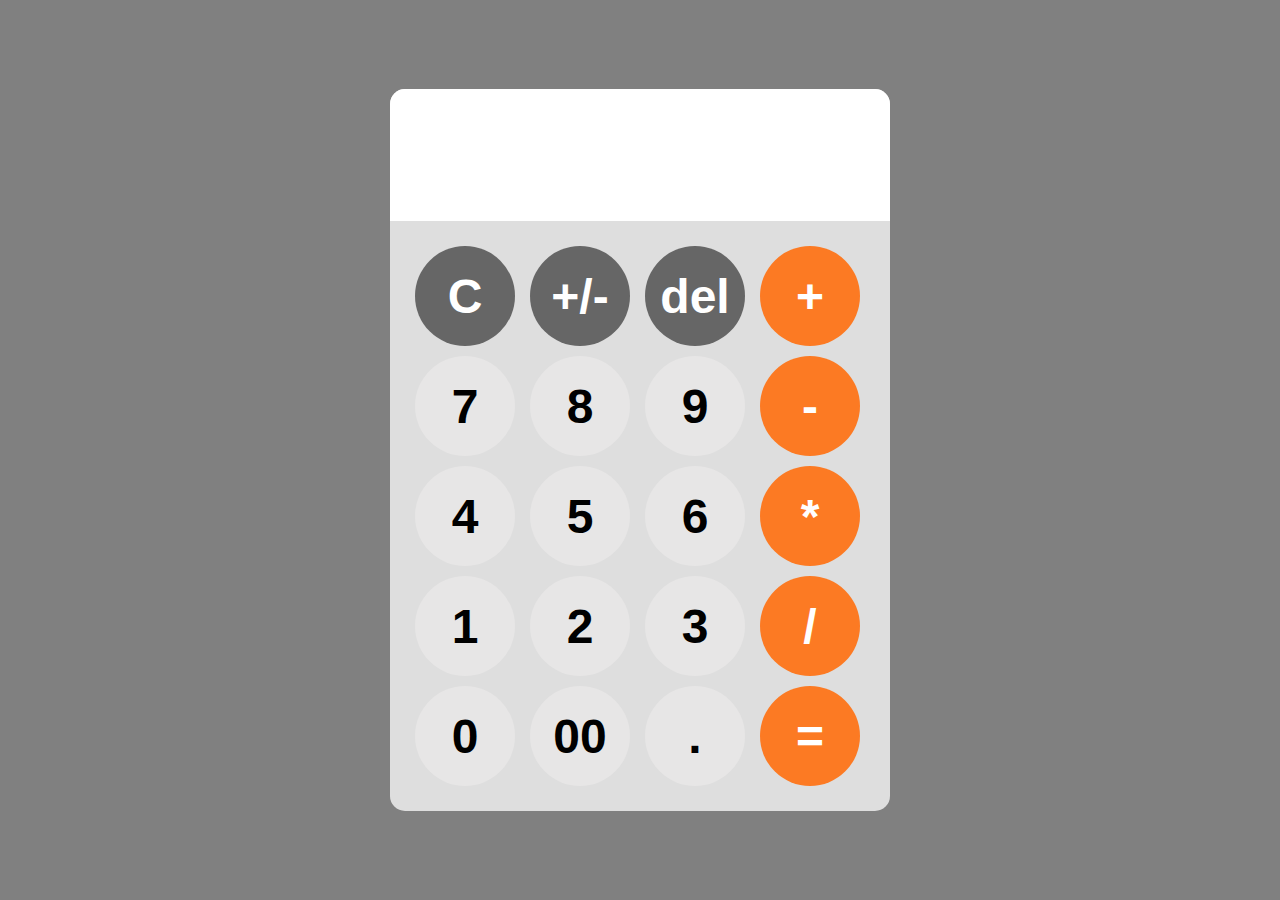
<file: calculator/main.html>
<!DOCTYPE html>
<html lang="en">
<head>
    <meta charset="UTF-8">
    <meta name="viewport" content="width=device-width, initial-scale=1.0">
    <title>Calculator</title>
    <link rel="stylesheet" href="style.css">
</head>
<body>
    
    <div  class="calculator">
        <input type="text" id="display" readonly>
        <div  class="btn">
        <button class="button btn-3">C</button>
        <button class="button btn-3">+/-</button>
        <button class="button btn-3">del</button>
        <button class="button button-1">+</button>

        <button class="button">7</button>
        <button class="button">8</button>
        <button class="button">9</button>
        <button class="button button-1">-</button>

        <button class="button">4</button>
        <button class="button">5</button>
        <button class="button">6</button>
        <button class="button button-1">*</button>

        <button class="button">1</button>
        <button class="button">2</button>
        <button class="button">3</button>
        <button class="button button-1">/</button>

        <button class="button">0</button>
        <button class="button">00</button>
        <button class="button">.</button>
        <button class="button button-1">=</button>
    </div>
</div>
<script src="script.js"></script>
    
</body>
</file>
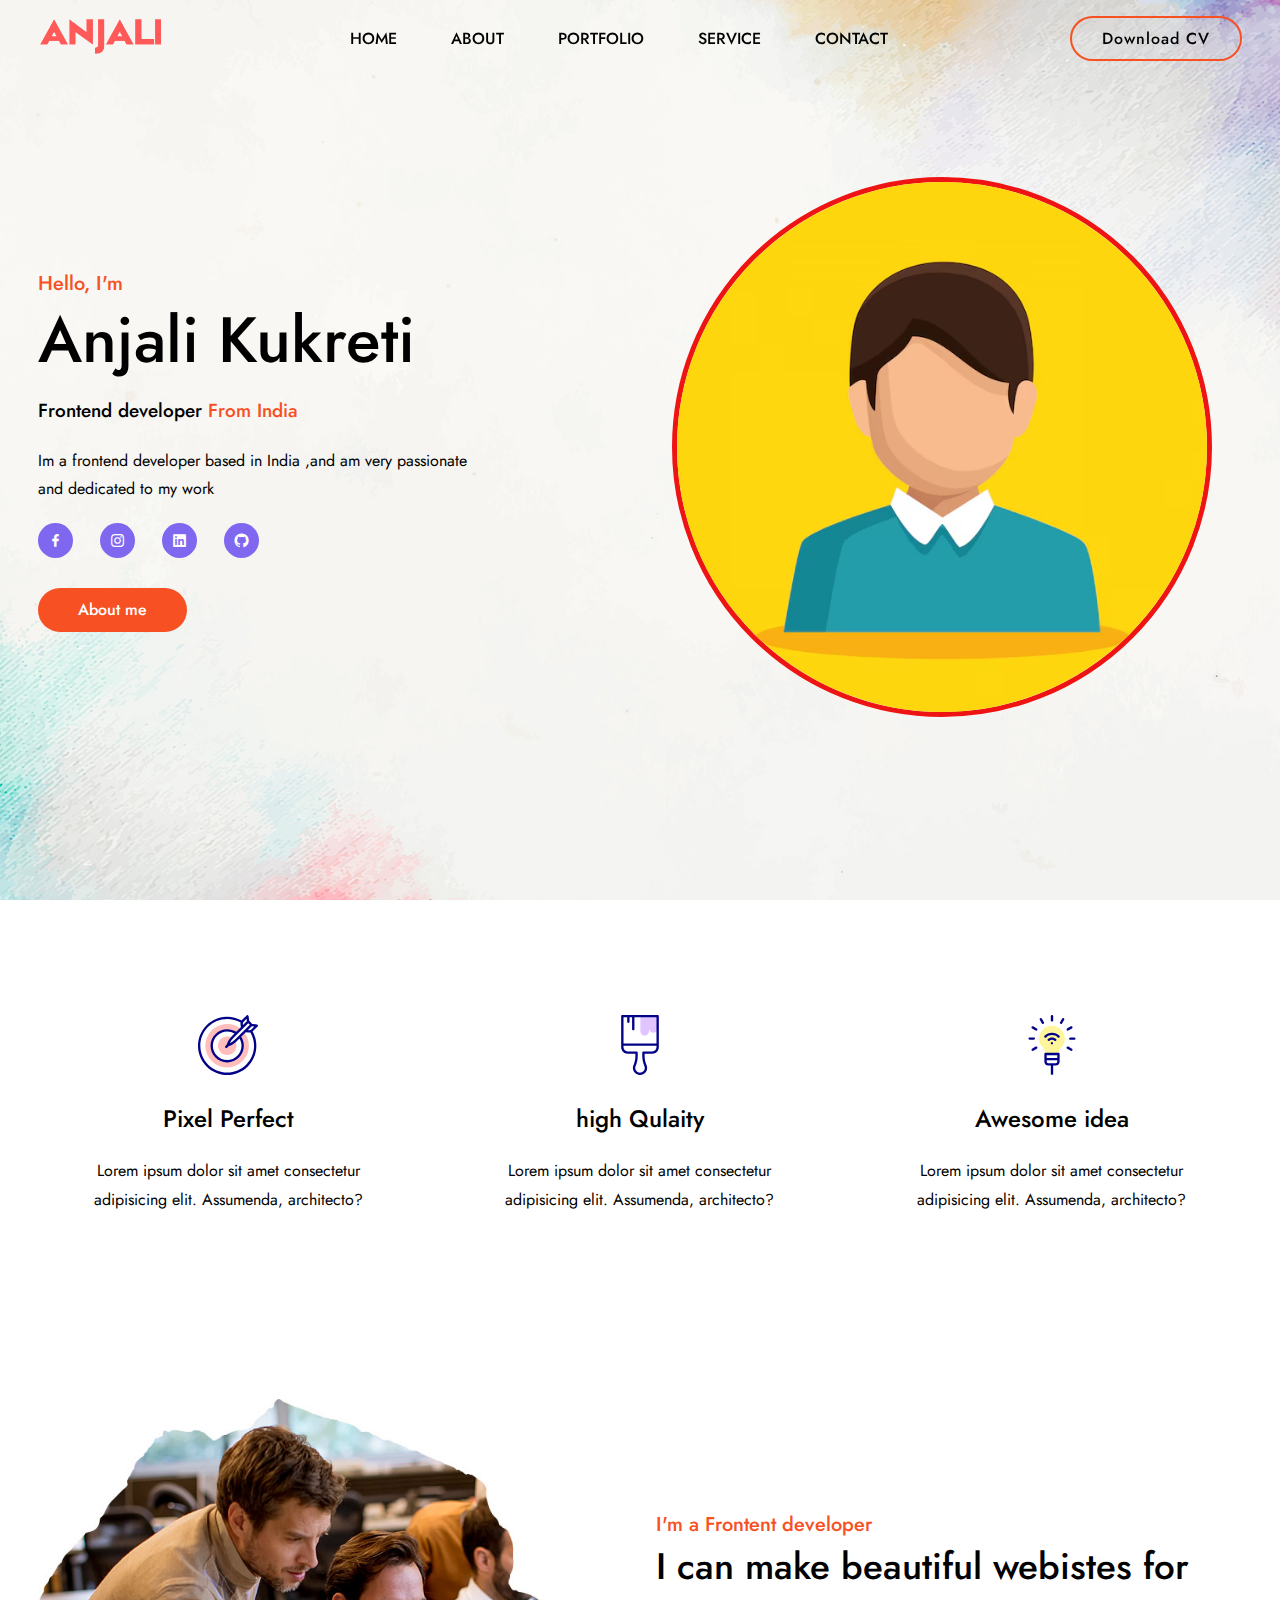
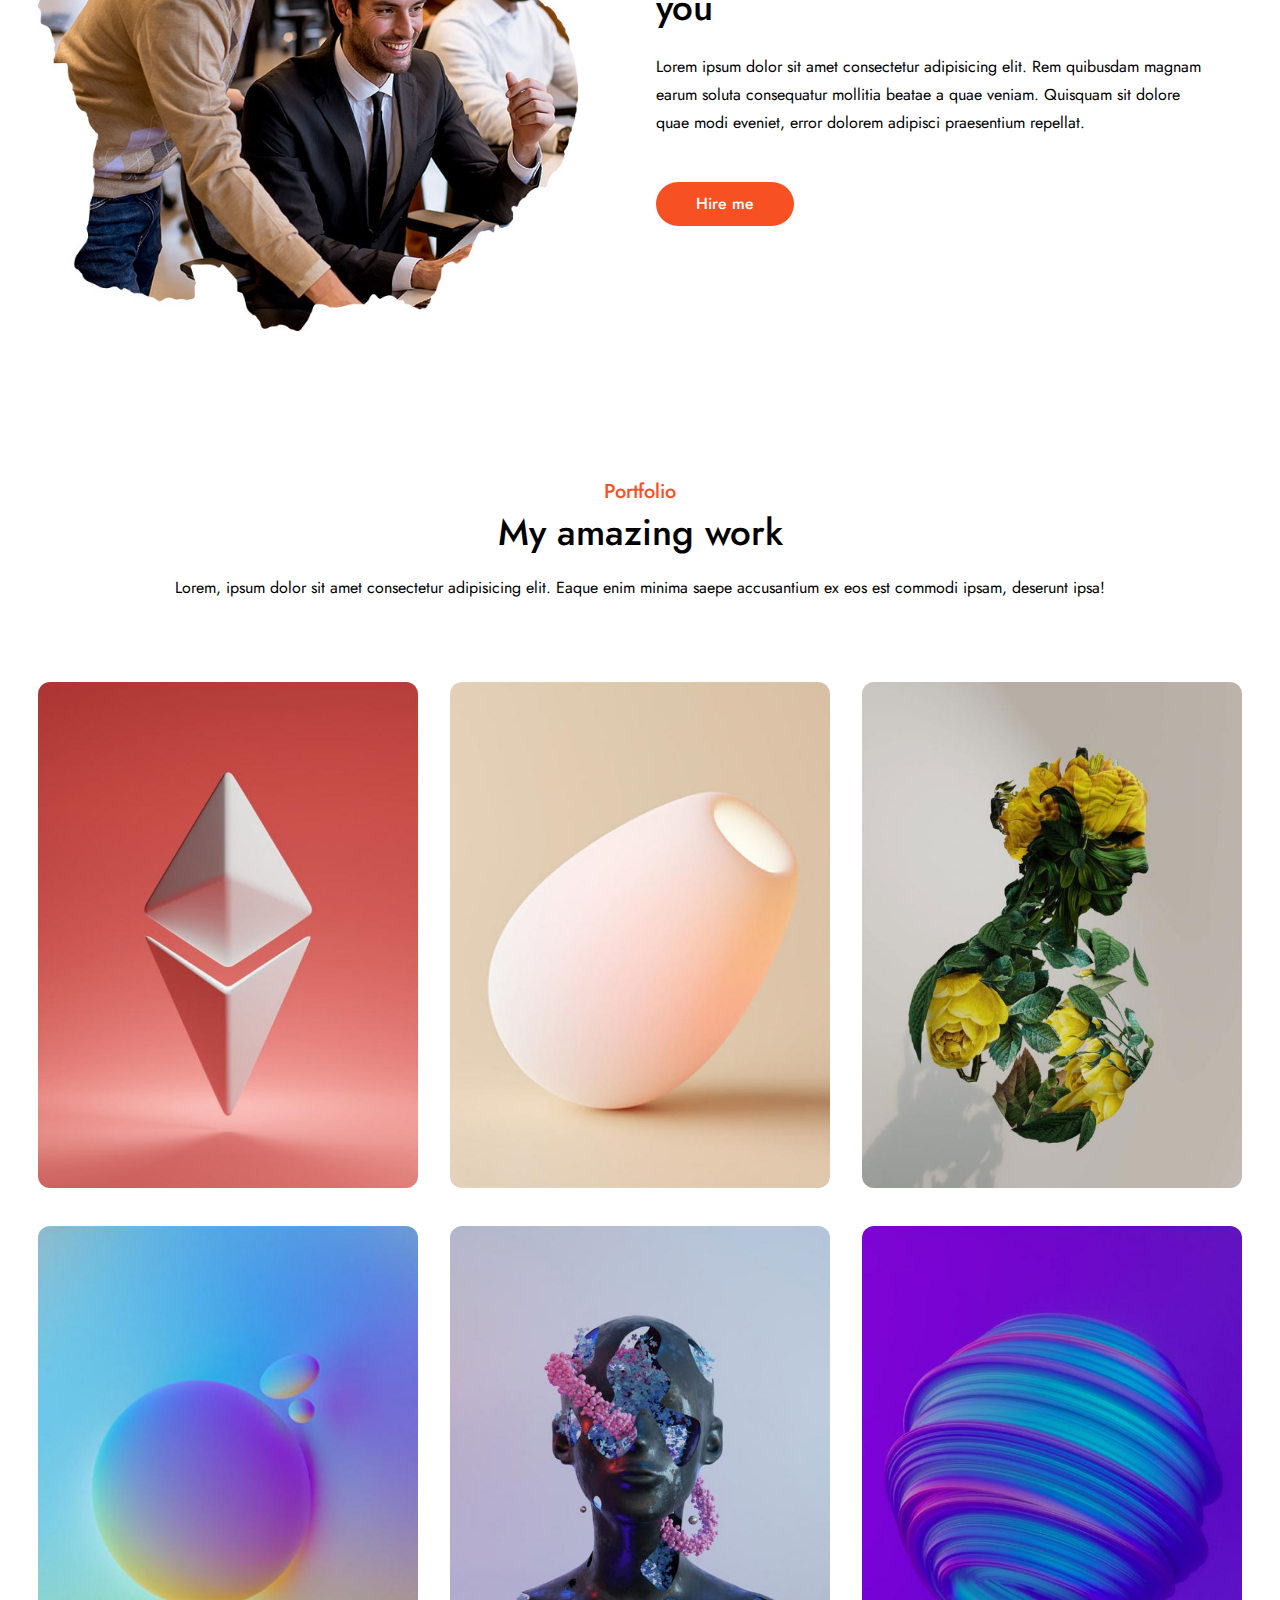
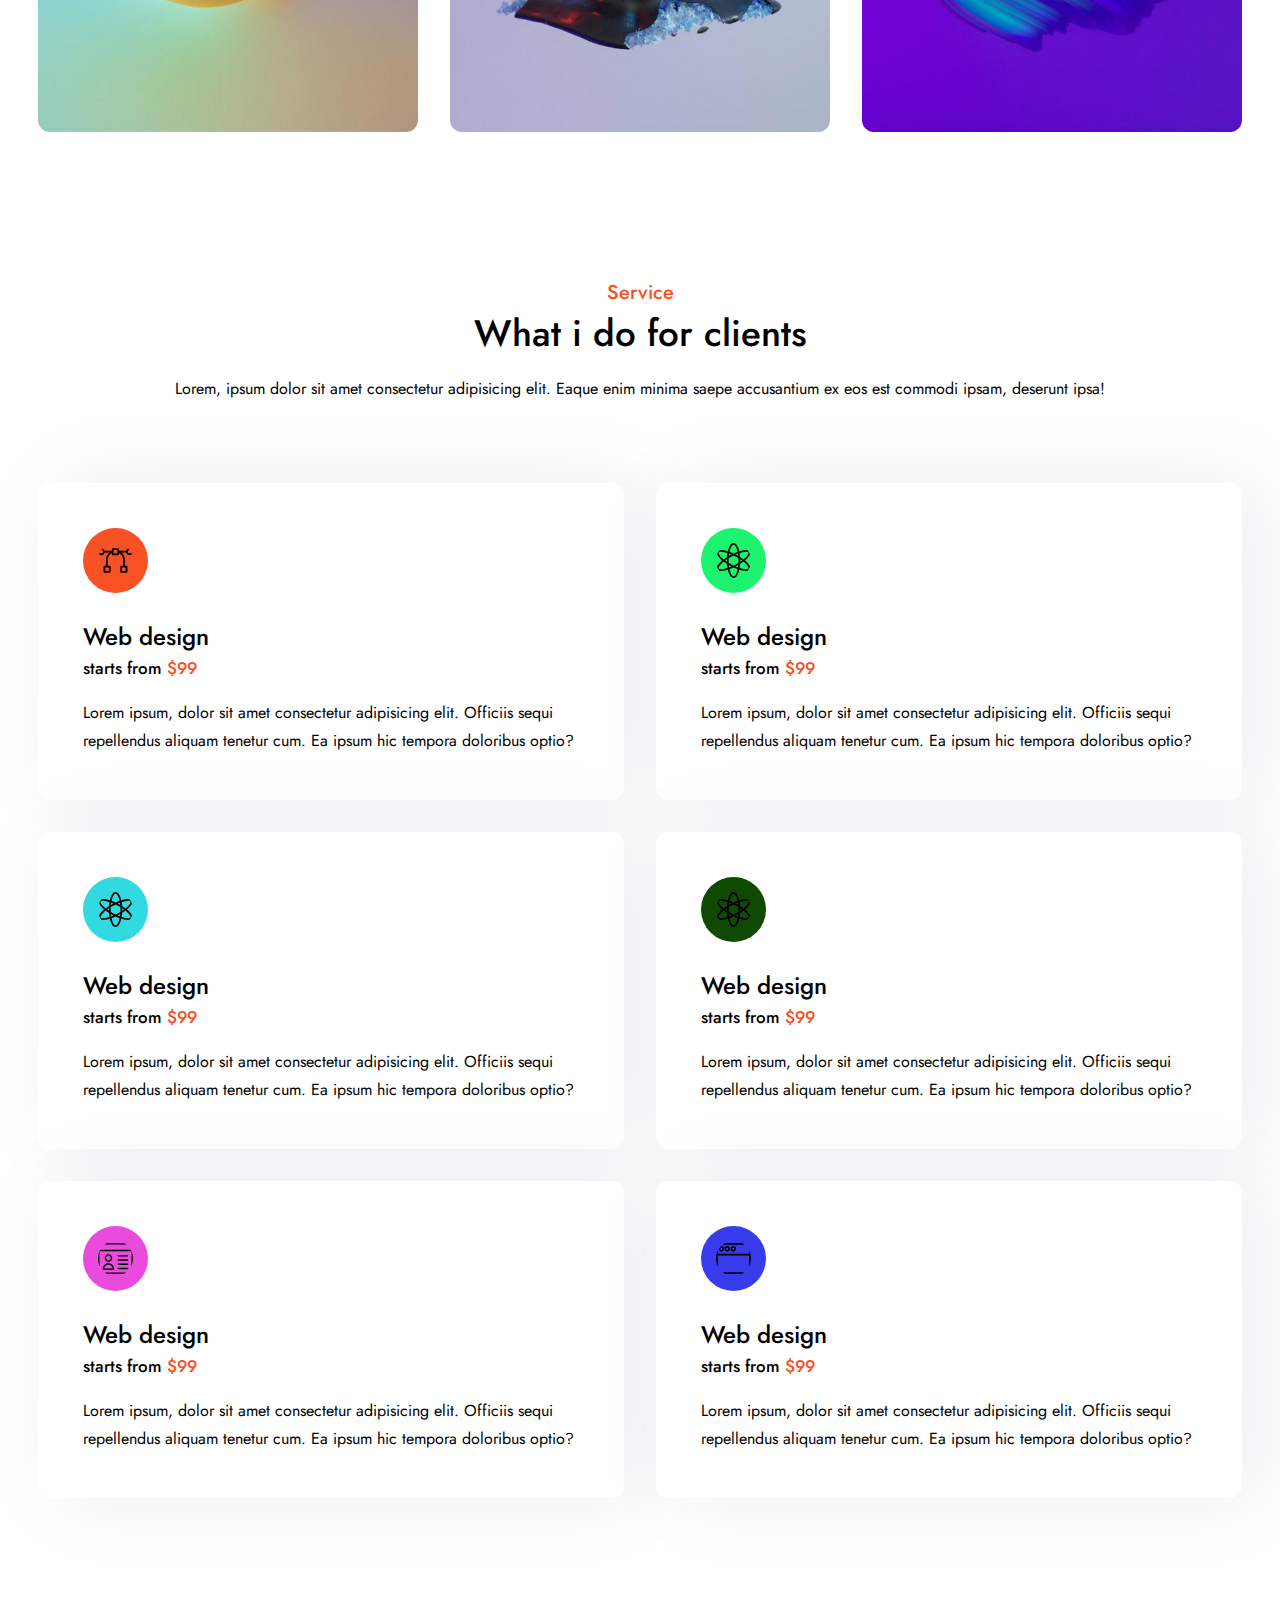
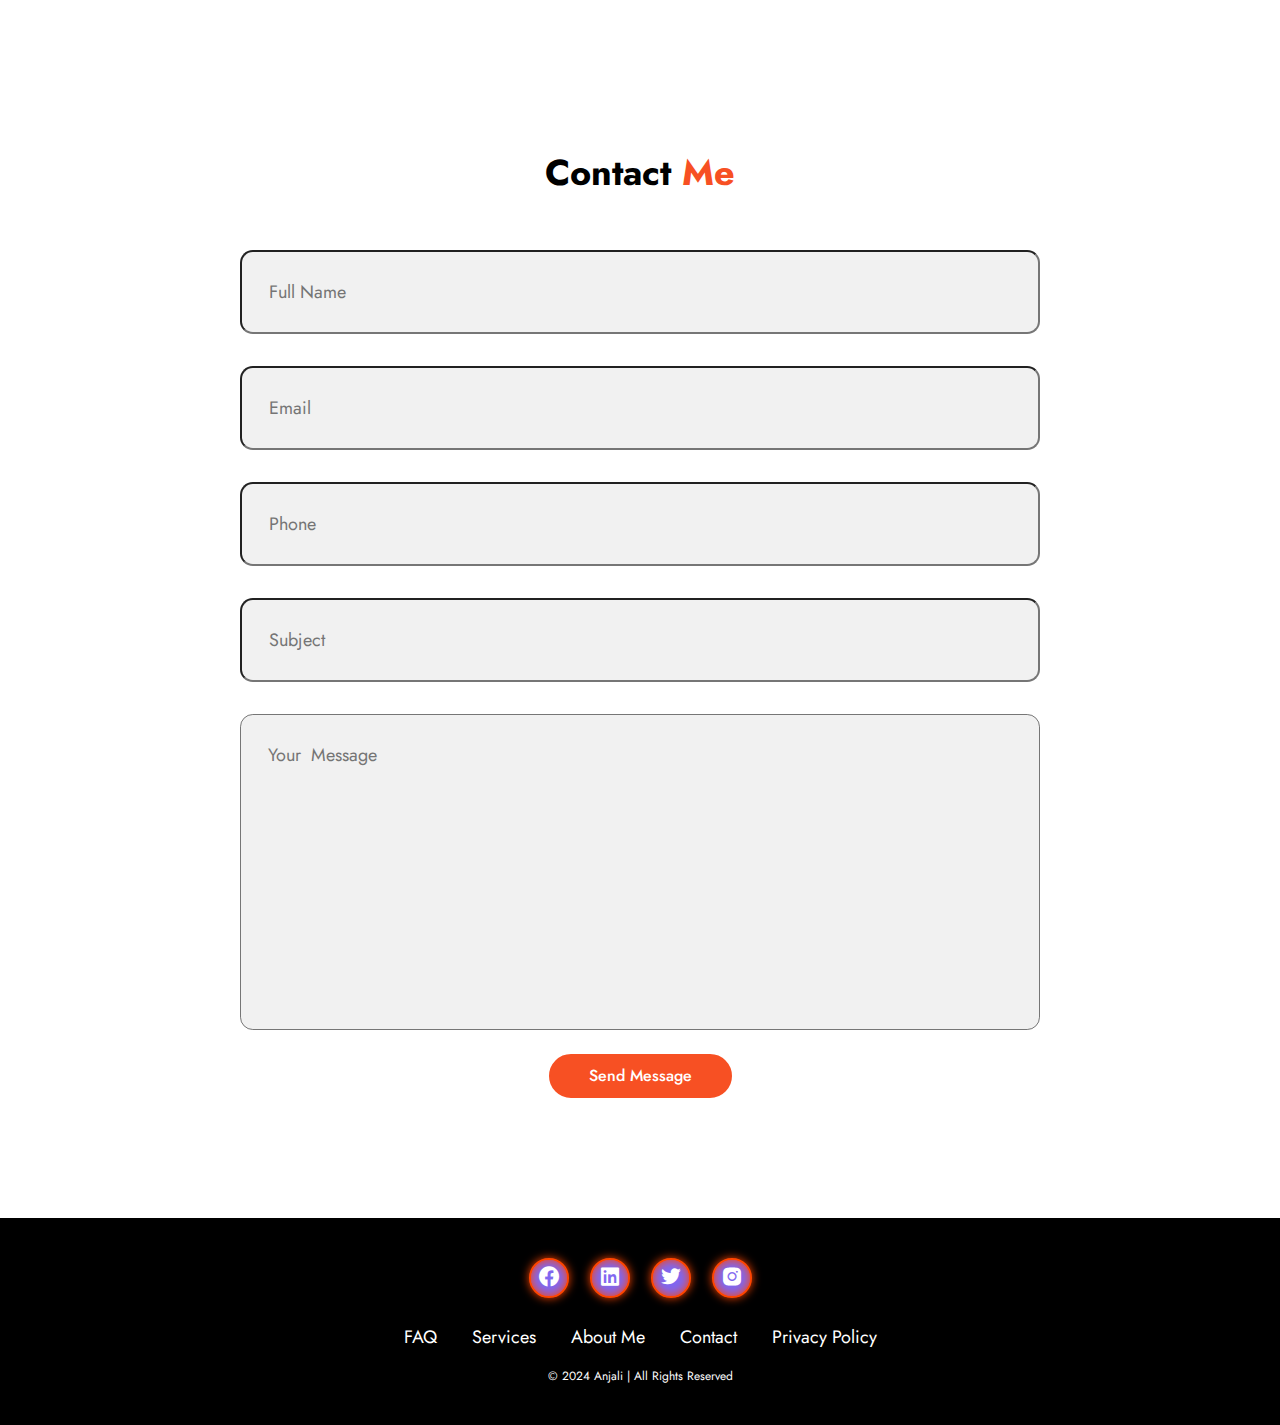
<file: portflio/main.html>
<!DOCTYPE html>
<html lang="en">
<head>
    <meta charset="UTF-8">
    <meta name="viewport" content="width=device-width, initial-scale=1.0">
    <title>Document</title>
    <link rel="stylesheet" href="style.css">

    <link rel="stylesheet"
    href="https://unpkg.com/boxicons@latest/css/boxicons.min.css">

    <link rel="preconnect" href="https://fonts.googleapis.com">
    <link rel="preconnect" href="https://fonts.gstatic.com" crossorigin>
    <link href="https://fonts.googleapis.com/css2?family=Jost:ital,wght@0,100..900;1,100..900&family=Poppins:ital,wght@0,100;0,200;0,300;0,400;0,500;0,600;0,700;0,800;0,900;1,100;1,200;1,300;1,400;1,500;1,600;1,700;1,800;1,900&display=swap" rel="stylesheet">


  </head>
</head>
<body>
    <header>
        <a href="#" class="logo"><img src="text (1).png"></a>
        <div class="bx bx-menu" id="menu-icon"></div>
       
       <ul class="navlist">
          <li><a href="#home ">HOME</a></li>
          <li><a href="#">ABOUT</a></li>
          <li><a href="#">PORTFOLIO</a></li>
          <li><a href="#">SERVICE</a></li>
          <li><a href="#">CONTACT</a></li>

       </ul>
    <a href="resume.pdf" target="_blank" download class="top-btn">Download CV</a>   




    </header>
    <section class="home" id="home">
      <div class="hometext">
        <h3>Hello, I'm</h3>
        <h1>Anjali Kukreti</h1>
        <h5>Frontend developer <span>From India</span></h5>
        <p>Im a frontend developer based in India ,and am very passionate<br> and dedicated to my work</p>
        <div class="social">
        <a href="#"><i class='bx bxl-facebook'></i></a>
        <a href="#"><i class='bx bxl-instagram' ></i></a>
        <a href="#"><i class='bx bxl-linkedin-square' ></i></a>
        <a href="#"><i class='bx bxl-github' ></i></a>

        </div>
        <a href="#" class="btn">About me</a>
      </div>
      <div class="home-img">
        <img  class="man-1"   src="man.avif">
      </div>
</section>
<!--------------------items--------------------->
<section class="sub-service">
  <div class="items">
    <div class="sub-box">
      <div class="sub-img">
        <img src="target.svg">
      </div>
      <h3>Pixel Perfect</h3>
      <p>Lorem ipsum dolor sit amet consectetur adipisicing elit. Assumenda, architecto?</p>
    </div> 

    <div class="sub-box">
      <div class="sub-img">
        <img src="brush.svg">
      </div>
      <h3>high Qulaity</h3>
      <p>Lorem ipsum dolor sit amet consectetur adipisicing elit. Assumenda, architecto?</p>
    </div>

    <div class="sub-box">
      <div class="sub-img">
        <img src="energy.svg">
      </div>
      <h3>Awesome idea</h3>
      <p>Lorem ipsum dolor sit amet consectetur adipisicing elit. Assumenda, architecto?</p>
    </div>
  </div>
</section>

<section class="about" id=""about>
  <div class="about-img">
    <img src="about.jpg">
  </div>
  <div class="about-text">
    <h3>I'm a Frontent developer</h3>
    <h2>I can make beautiful webistes for you</h2>
    <p>Lorem ipsum dolor sit amet consectetur adipisicing elit. Rem quibusdam magnam earum soluta consequatur mollitia beatae a quae veniam. Quisquam sit dolore quae modi eveniet, error dolorem adipisci praesentium repellat.</p>
    <a href="#" class="btn">Hire me</a>
  </div>
</section>
<!----------portfolio-------------------------------->
<section class="portfolio" id="portfolio">
  <div class="heading">
    <h3>Portfolio</h3>
    <h2>My amazing work</h2>
    <p>Lorem, ipsum dolor sit amet consectetur adipisicing elit. Eaque enim minima saepe accusantium ex eos est commodi ipsam, deserunt ipsa!</p>
  </div>

<div class="portfolio-content">
  
  <div class="col">
    <img src="work1.jpg">
  <div class="layer">
    <h3>Web design</h3>
    <h5>popup</h5>
  </div>
</div>


<div class="col">
  <img src="work2.jpg">
<div class="layer">
  <h3>Web design</h3>
  <h5>popup</h5>
</div>
</div>

<div class="col">
  <img src="work3.jpg">
<div class="layer">
  <h3>Web design</h3>
  <h5>popup</h5>
</div>
</div>

<div class="col">
  <img src="work4.jpg">
<div class="layer">
  <h3>Web design</h3>
  <h5>popup</h5>
</div>
</div>

<div class="col">
  <img src="work5.jpg">
<div class="layer">
  <h3>Web design</h3>
  <h5>popup</h5>
</div>
</div>

<div class="col">
  <img src="work6.jpg">
<div class="layer">
  <h3>Web design</h3>
  <h5>popup</h5>
</div>
</div>

</div>
</section>
<!----------------service----------------------------->
<section class="service" id="service">
  <div class="heading">
    <h3>Service</h3>
    <h2>What i do for clients</h2>
    <p>Lorem, ipsum dolor sit amet consectetur adipisicing elit. Eaque enim minima saepe accusantium ex eos est commodi ipsam, deserunt ipsa!</p>
  </div>

  <div class="service-content">
    <div class="row">
      <div class="s s-one">
        <img src="anchor.svg">
      </div>
      <h3>Web design</h3>
      <h5>starts from <span>$99</span></h5>
      <p>Lorem ipsum, dolor sit amet consectetur adipisicing elit. Officiis sequi repellendus aliquam tenetur cum. Ea ipsum hic tempora doloribus optio?</p>
    </div>

    <div class="row">
      <div class="s s-two">
        <img src="physics.svg">
      </div>
      <h3>Web design</h3>
      <h5>starts from <span>$99</span></h5>
      <p>Lorem ipsum, dolor sit amet consectetur adipisicing elit. Officiis sequi repellendus aliquam tenetur cum. Ea ipsum hic tempora doloribus optio?</p>
    </div>


    <div class="row">
      <div class="s s-three">
        <img src="physics.svg">
      </div>
      <h3>Web design</h3>
      <h5>starts from <span>$99</span></h5>
      <p>Lorem ipsum, dolor sit amet consectetur adipisicing elit. Officiis sequi repellendus aliquam tenetur cum. Ea ipsum hic tempora doloribus optio?</p>
    </div>


    <div class="row">
      <div class="s s-four">
        <img src="physics.svg">
      </div>
      <h3>Web design</h3>
      <h5>starts from <span>$99</span></h5>
      <p>Lorem ipsum, dolor sit amet consectetur adipisicing elit. Officiis sequi repellendus aliquam tenetur cum. Ea ipsum hic tempora doloribus optio?</p>
    </div>

    <div class="row">
      <div class="s s-five">
        <img src="contact.svg">
      </div>
      <h3>Web design</h3>
      <h5>starts from <span>$99</span></h5>
      <p>Lorem ipsum, dolor sit amet consectetur adipisicing elit. Officiis sequi repellendus aliquam tenetur cum. Ea ipsum hic tempora doloribus optio?</p>
    </div>

    <div class="row">
      <div class="s s-six">
        <img src="web.svg">
      </div>
      <h3>Web design</h3>
      <h5>starts from <span>$99</span></h5>
      <p>Lorem ipsum, dolor sit amet consectetur adipisicing elit. Officiis sequi repellendus aliquam tenetur cum. Ea ipsum hic tempora doloribus optio?</p>
    </div>
  </section>

<!-------contact us ----------------------->

  <section class="contact-form">
    <h2 class="contact-me">Contact <span>Me</span></h2>

    <form action="#">
        <div class="input-box">
            <input type="text" placeholder="Full Name">
            <input type="email" placeholder="Email">
        </div>
        <div class="input-box">
            <input type="phone" placeholder="Phone" minlength="10" maxlength="10">
            <input type="text" placeholder="Subject">
        </div>

        <textarea name="" id="" cols="30" rows="10" placeholder="Your  Message"></textarea>
        <input type="submit" value="Send Message" class="btn-1">
    </form>
</section>


<footer class="footer">
    <div class="social">
        <a href="#"><i class='bx bxl-facebook-circle'></i></a>
        <a href="#"><i class='bx bxl-linkedin-square'></i></a>
        <a href="#"><i class='bx bxl-twitter'></i></a>
        <a href="#"><i class='bx bxl-instagram-alt'></i></a>
    </div>
    <ul class="list">
        <li>
            <a href="#">FAQ</a>
        </li>
        <li>
            <a href="#">Services</a>
        </li>
        <li>
            <a href="#">About Me</a>
        </li>
        <li>
            <a href="#">Contact</a>
        </li>
        <li>
            <a href="#">Privacy Policy</a>
        </li>
    </ul>
    <p class="copyright">&copy; 2024 Anjali | All Rights Reserved</p>
</footer>




   

    

   
    <script type="text/javascript" src="script.js"></script>
</body>
</html>
</file>
<file: calculator/style.css>
body{
    display: flex;
    justify-content: center;
    align-items: center;
    margin: 0;
    height: 100vh;
    background-color:grey;

}

.calculator{
    font-family: Arial, Helvetica, sans-serif;
    background-color:rgba(242, 242, 242, 0.822);
    border-radius: 15px;
    max-width: 500px;
    overflow: hidden;
}

#display{
    width: 100%;
    padding: 20px;
    font-size: 5rem;
    text-align: left;
    border: none;
    color: black;
    background-color: white;
}

.btn{
    display:grid;
    grid-template-columns: repeat(4,1fr);
    gap: 10px;
    padding: 25px;

}

button{
    width: 100px;
    height: 100px;
    border-radius: 50px;
    border: none;
    background-color: rgb(231, 230, 230);
    color: black;
    font-size: 3rem;
    font-weight: bold;
    cursor: pointer;
}

button:hover{
    background-color: rgb(102, 102, 102);
}

.button-1{
    background-color: rgb(252, 122, 35);
    color: white;
   
}
.button-1:hover{
    background-color: rgb(252, 149, 81);
}
.btn-3{
    background-color: rgba(92, 92, 92, 0.925);
    color: white;
    
}
.btn-3:hover{
    background-color: rgba(105, 105, 105, 0.781); 
}
</file>
<file: portflio/style.css>
*{
    margin:0;
    padding:0;
    box-sizing:border-box;
    font-family:"jost",sans-serif;
    list-style:none;
    text-decoration:none;
    scroll-behavior:smooth;
}
:root{
	--bg-color: #ffffff;
	--text-color: #000;
	--second-color: #a09dab;
	--main-color: #f75023;
	--big-font: 5rem;
	--h2-font: 3rem;
	--p-font: 1.1rem;
}
 body{ 
	background: var(--bg-color);
	color: var(--text-color);
}

 header{ 
	position:fixed; 
	width: 100%;
	top: 0;
	right: 0;
	z-index: 1000;
	display: flex;
	align-items: center;
	justify-content: space-between;
	background: transparent;
	padding: 30px 18%;
	transition: .3s;
	
}
.logo img{ 
	max-width: 100%;
	width:130px;
	height:auto;
}
 .navlist{ 
	display: flex;
}
.navlist li{ 
	position:relative;
}
 .navlist a{ 
	font-size: var(--p-font);
	color: var(--text-color);
	font-weight: 500;
	padding: 10px 27px;
}
 .navlist a::after{ 
	content: '';
	position: absolute;
	width: 0;
	height: 2px;
	background: var(--main-color);
	bottom: -3px;
	left: 0;
	transition: ease .40s;
}
 .navlist a:hover::after{ 
	width: 100%;
}
 #menu-icon{ 
	font-size: 35px;
	color: var(--text-color);
	z-index: 10001;
	cursor: pointer;
	display: none;
}
.top-btn{ 
	display: inline-block;
	padding: 9px 30px;
	background: transparent;
	border: 2px solid var(--main-color);
	border-radius: 30px;
	color: var(--text-color);
	letter-spacing: 1px;
	font-size: var(--p-font);
	font-weight: 500;
	transition: ease .50s;
}
.top-btn:hover{  
	transform: scale(1.1);
	background: var(--main-color);
	border: 2px solid var(--main-color);
	color: var(--bg-color);
}

 section{  
	padding: 100px 18%;
}
 .home{ 
	min-height: 100vh;
	height: 100%;
	width: 100%;
	background: url(background.jpg);
	background-size: cover;
	background-position: center;
	position: relative;
	display: grid;
	grid-template-columns: repeat(2, 1fr);
	align-items: center;
	grid-gap: 4rem;
}
 .hometext h1{   
	margin: 10px 0px 25px;
	font-size: var(--big-font);
	line-height: 1;
	font-weight: 500;
}
.hometext h5{
	margin-bottom:23px;
	font-size: 19px;
	font-weight: 500;
}
span{
	color: var(--main-color);
}
.hometext h3{
	color: var(--main-color); 
	font-size: 20px;
	font-weight: 500;
}
.hometext p{
	font-size: var(--p-font);
	color: var(--secound-color);
	line-height: 28px;
	margin-bottom: 20px;
}
  .social a{   
	width: 35px;
	height: 35px;
	border-radius: 50%;
	display: inline-flex;
	align-items: center;
	justify-content: center;
	background: rgba(128,103,240,1);
	font-size: 17px;
	color: var(--bg-color);
	margin-right: 22px;
	margin-bottom: 30px;
}
  .social a:hover{  
	transform: scale(1.1);
	background: var(--main-color);
	transition: .5s; 
}
.btn{ 
	display:inline-block;
	color: var(--bg-color);
	background: var(--main-color);
	font-size: var(--p-font);
	padding: 10px 40px;
	font-weight: 500;
	line-height: 24px;
	border-radius: 30px;
	transition: ease .40s;
}
.btn:hover{ 
	transform: scale(1.1); 
}
.btn-1{ 
	display:inline-block;
	color: var(--bg-color);
	background: var(--main-color);
	font-size: var(--p-font);
	padding: 10px 40px;
	font-weight: 500;
	line-height: 24px;
	border-radius: 30px;
	transition: ease .40s;
	border:2px solid white;
}
.btn-1:hover{ 
	transform: scale(1.1); 
}
.home-img img{ 
	max-width: 100%;
	width: 540px;
	height: auto;
}
header.sticky{  
	 background: var(--bg-color);
	 padding: 13px 18%; 
	 box-shadow: 0px 0px 10px rgba(143, 132, 132, 0.1); 
}

.items{   
	display: grid;
	grid-template-columns: repeat(auto-fit, minmax(220px, auto));
	grid-gap: 2rem;
	align-items: center;
	text-align: center;
}
.sub-box{   
	padding: 45px 45px 45px 45px;
	transition: ease .50s;
	cursor: pointer;
}
  .sub-img img{  
	max-width: 100%;
	width: 60px;
	height: auto;
	margin-bottom: 20px;
}
 .sub-box h3{   
	margin-bottom: 20px;
	font-size: 24px;
	font-weight: 500;
}
 .sub-box p{ 
	font-size: var(--p-font);
	color: var(--secound-color);
	line-height: 29px;
}
.sub-box:hover{ 
	background: #d4d1d1;
	box-shadow: 18px 0px 87px 0px rgba(13, 22, 126,0.07);
	border-radius: 12px;
	will-change: transform; 
	transform: perspective(1000px) rotateX(4.80deg) rotateY(10.23deg) scale3d(1.05,1.05,1.05); 
}

 .about{   
	display: grid;
	grid-template-columns: repeat(2, 2fr);
	align-items: center;
	grid-gap: 2rem;
}
 .about-img img{ 
	max-width: 100%;
	width: 540px;
	height: auto;
}
.about-text h2{ 
	font-size: var(--h2-font);
	font-weight: 500;
	margin: 8px 0px 25px;
	line-height: 1.1;
}
 .about-text h3{ 
	color: var(--main-color);
	font-size: 20px;
	font-weight: 500;
}
.about-text p{
	max-width: 550px;
	font-size: var(--p-font);
	color: var(--secound-color);
	line-height: 28px;
	margin-bottom: 45px;
}

 .heading{ 
	text-align: center;
}
 .heading h2{ 
	font-size: var(--h2-font);
	font-weight: 500;
	margin: 7px 0px 20px;
	line-height: 1.1;
}
 .heading h3{ 
	color: var(--main-color);
	font-size: 20px;
	font-weight: 500;
}
 .heading p{ 
	font-size: var(--p-font);
	color: var(--secound-color);
	line-height: 28px;
}
 .portfolio-content{ 
	display: grid;
	grid-template-columns: repeat(auto-fit, minmax(350px, auto));
	grid-gap: 2rem;
	align-items: center;
	margin-top: 5rem;
	text-align: center;
	cursor:pointer;
}
.col{ 
	position: relative;
}
.col img{ 
	max-width: 100%;
	width: 550px;
	height: auto;
	object-fit: cover;
	border-radius: 12px;
}
 .layer{ 
	background: transparent;
	height: 100%;
	width: 100%;
	position: absolute;
	top: 0;
	left: 0;
	border-radius: 12px;
	transition: all .40s;
}
 .layer:hover{ 
	background: linear-gradient(rgba(0,0,0,0.5) 0%, #191919);
}
 .layer h3{ 
	position: absolute;
	width: 100%;
	font-size: 25px;
	font-weight: 500;
	color: var(--bg-color);
	bottom: 0;
	left: 50%;
	transform: translateX(-50%);
	opacity: 0;
	transition: all .40s;
}
 .layer:hover h3{ 
	bottom: 52%;
	opacity: 1;
}

 .layer h5{ 
	position: absolute;
	width: 100%;
	font-size:17px;
	font-weight: 500;
	color: var(--bg-color);
	bottom: 0;
	left: 50%;
	transform: translateX(-50%);
	opacity: 0;
	transition: all .40s;
}
.layer:hover h5{
	bottom: 48%;
	opacity: 1;
}
 .service-content{   
	display: grid;
	grid-template-columns: repeat(auto-fit, minmax(400px, auto));
	grid-gap: 2rem;
	align-items: center;
	margin-top: 5rem;
}
.row{ 
	background: #ffffff;
	box-shadow: 18px 0px 87px 0px rgb(10 15 70 / 7%);
	border-radius: 12px;
	padding: 45px 45px 45px 45px;
	transition: ease .45s;
	cursor: pointer;
}
.s img{ 
	height: 65px;
	width: 65px;
	background: #f75124;
	padding: 15px;
	border-radius: 50%;
	margin-bottom: 20px;
}
.s.s-two img{
	background: #1cf36e;
}
.s.s-three img{
	background: #31dae0;
}
.s.s-four img{
	background: #104902;
}
.s.s-five img{
	background: #e94bdc;
}
.s.s-six img{
	background: #383beb;
}
.row h3{
	font-size: 24px;
	font-weight: 500;
	margin-bottom: 2px;
}
.row h5{
	font-size: 17px;
	font-weight: 500;
	margin-bottom: 19px;
}
.row p{
	font-size: var(--p-font);
	color: var(--secound-color);
	line-height: 28px;
}
.row:hover{
	will-change: transform;
	transform: perspective(1000px) rotateX(4.80deg) rotateY(10.23deg) scale3d(1.05,1.05,1.05);
}

.cta-box{   
	display: grid;
	grid-template-columns: repeat(auto-fit, minmax(220px, auto));
	grid-gap: 2rem;
	align-items:centre;
	margin-top: 5rem;
	text-align:centre;
}
.wrap{
	background: #ffffff;
	box-shadow: 18px 0px 87px 0px rgb(10 15 70 / 7%);
	border-radius: 12px;
	padding: 50px 50px 50px 50px;
	transition: ease .40s;
	cursor: pointer;
}
.one{
	background: #baebcd;
}
.two{
	background: #D9D1FA;
}
.three{
	background: #faedce;
}
.wrap h3{
	font-size: 24px;
	font-weight: 500;
	margin-bottom: 2px;
}
.wrap p{
	font-size: var(--p-font);
}


@media (max-width: 1425px){
	header{
		padding: 16px 3%;
		transition: .3s;
	}
	header.sticky{
		padding: 10px 3%;
		transition: .3s;
	}
	section{
		padding: 70px 3%;
		transition: .3s;
	}
	.contact{
		width: 95%;
		transition: .3s;
	}
	:root{
		--big-font: 4rem;
		--h2-font: 2.3rem;
		--p-font: 1rem;
		transition: .3s;
	}
}

@media (max-width: 970px){
	#menu-icon{
		display: block;
	}
	.home{
		min-height: 80vh;
	}
	.navlist{
		position: absolute;
		top: -600px;
		left: 0;
		right: 0;
		flex-direction: column;
		background: var(--main-color);
		text-align: right;
		transition: all .40s;
	}
	.navlist a{
		display: block;
		padding: 1.2rem;
		margin: 1.5rem;
		border-right: 2px solid var(--bg-color);
		color: var(--bg-color);
	}
	.navlist a:hover{
		background: var(--bg-color);
		color: var(--main-color);
	}
	.navlist a::after{
		display: none;
	}
	.navlist.active{
		top: 100%;
	}
}

@media (max-width: 800px){
	.home{
		grid-template-columns: 1fr;
		min-height: 130vh;
		grid-gap: 1rem;
	}
	.home-text{
		padding-top: 55px;
	}
	.home-img{
		text-align: center;
	}
	.home-img img{
		width: 440px;
		height: auto;
	}
	.about{
		grid-template-columns: 1fr;
	}
	.about-img{
		text-align: center;
		margin-bottom: 30px;
	}
	:root{
		--big-font: 3.4rem;
		--h2-font: 2rem;
	}
	section{
		padding: 65px 3%;
		transition: .3s;
	}
}
@media (max-width: 540px){
	.contact .action form input[type="email"] {
		width: 310px;
	}
}
.contact-form h2{ 
    text-align:center;
    margin-top:3em;
    margin-bottom: 1em;
    font-size: 36px;
}
.contact-form form{
    max-width:50em ;
    margin:1rem auto;
    text-align:center;
    margin-bottom:3em ;

}
.contact-form form .input-box{
    display:flex;
    justify-content: center;
    flex-wrap: wrap;

}
.contact-form form .input-box input,
.contact-form form textarea{
    width:100%;
    padding: 1.5em;
    font-size:18px;
    color:black;
    background-color: rgb(241, 241, 241);
    border-radius: .8rem;
    margin: 1rem 0;
    resize: none;

}


.footer {
    position: relative;
    bottom: 0;
    width: 100%;
    padding: 40px 0;
    background-color: black;


}

.footer .social{
    text-align: center;
    padding-bottom: 25px;
    color: white;
}
.footer .social a {
    font-size: 24px;
    color: white;
    border: 2px solid orangered;
    width: 40px;
    height: 40px;
    line-height: 38px;
    display: inline-block;
    text-align: center;
    border-radius: 50%;
    margin:0 8px ;
    box-shadow: inset 0 0 10px orangered, 0 0 10px orangered;
    transition: 0.3s ease ;
      
}


	



.footer ul{
    margin-top:0;
    padding: 0;
    font-size: 18px;
    line-height: 1.6;
    margin-bottom: 0;
    text-align: center;
}
.footer ul li a{
    color: white;
    border-bottom: 3px solid transparent;
    transition: 0.3s ease;

}
 .footer ul li a:hover{
        border-bottom: 3px solid orangered;
    }

.footer ul li{
    display: inline-block;
    padding : 0 15px;
}

.footer .copyright{
    margin-top:15px;
    text-align: center;
    font-size: 12px;
    color: white;
}
.man-1{
	border:5px solid rgb(238, 20, 20);
	border-radius:50%;
}
</file>
